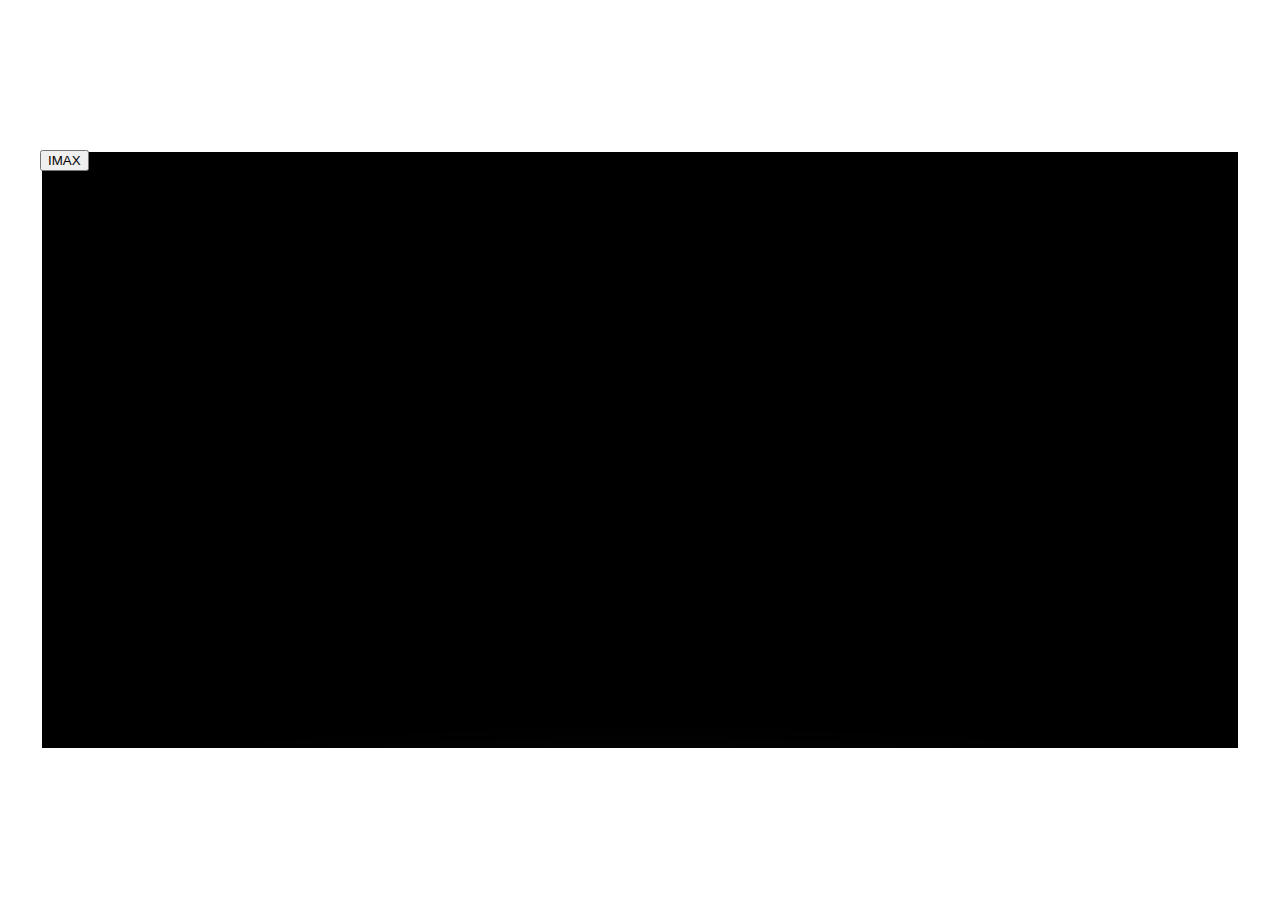
<file: index.html>
<!DOCTYPE html>
<html lang="en">
<head>
    <meta charset="UTF-8">
    <meta http-equiv="X-UA-Compatible" content="IE=edge">
    <meta name="viewport" content="width=device-width, initial-scale=1.0">
    <title>opening</title>
    <link rel="stylesheet" href="./style-open.css">
</head>
<body>
    <div id='starter'>WELCOME</div>
<div id='scene'>
  <div id='curtain'>
    <h1></h1>
    <a href="./opening.html">
        <button class="btn-open">
            <h1>IMAX</h1>
            IMAX
          </button>
    </a>
    <div class='ground'></div>
    <div class='left'></div>
    <div class='right'></div>
  </div>
</div>
</body>
<script src="./open.js"></script>
</html>
</file>
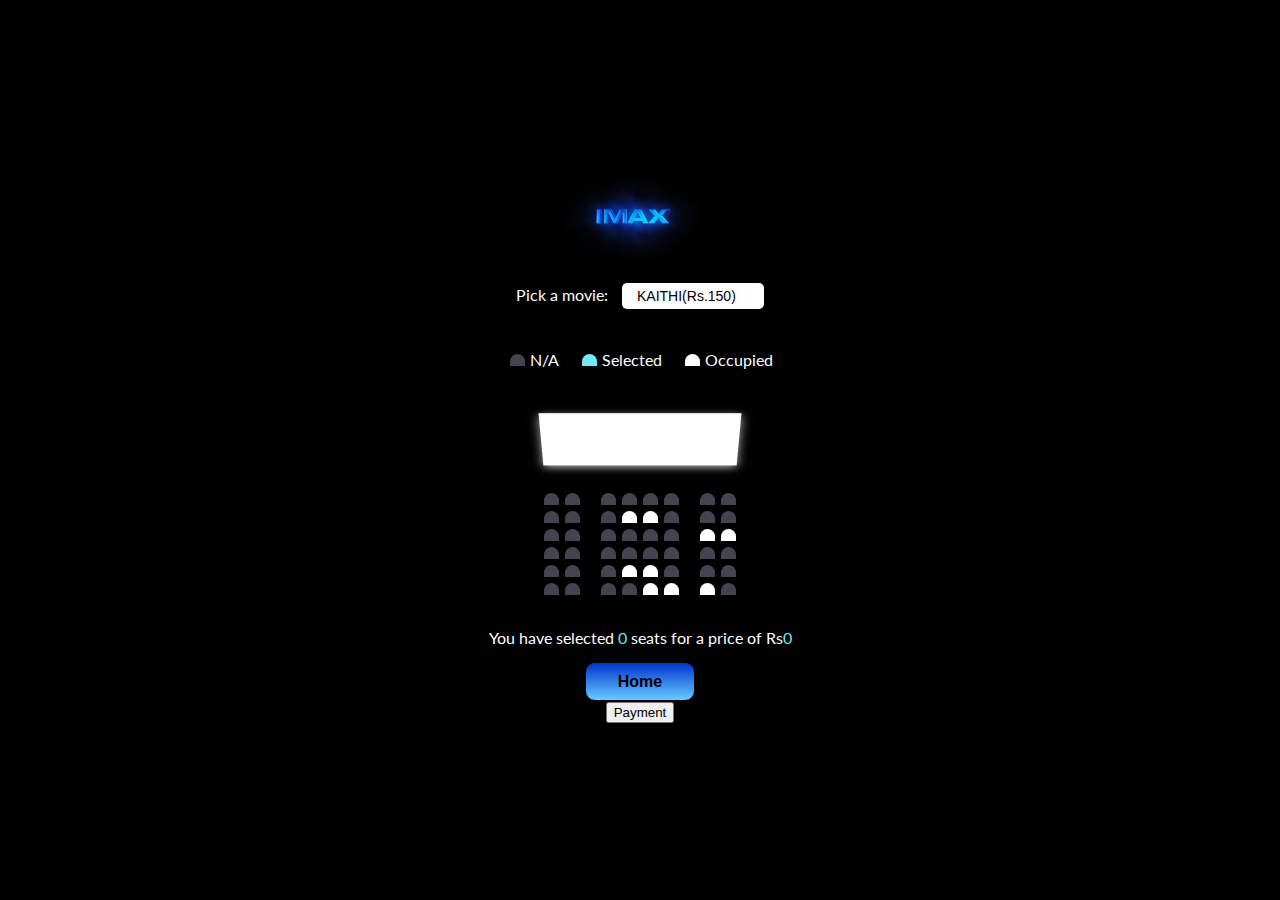
<file: booking.html>
<!DOCTYPE html>
<html lang="en">
  <head>
    <meta charset="UTF-8" />
    <meta name="viewport" content="width=device-width, initial-scale=1.0" />
    <meta http-equiv="X-UA-Compatible" content="ie=edge" />
    <title>Movie Seat Booking</title>
    <link rel="stylesheet" href="style.css">
    
    <style>
      
    </style>
  </head>
  <body>
    
    <div>
      <img class="main-logo" src="./images/imax.jpg"/>
    </div>

     
    <div class="movie-container">
      <label style="font-size: 1em;">Pick a movie:</label>
      <select id="movie">
        <option value="150">KAITHI(Rs.150)</option>
        <option value="200">KGF-2 (Rs.200)</option>
        <option value="250">VIKRAM (Rs.250)</option>

      </select>
    </div>

    <ul class="showcase">
      <li>
        <div id="seat" class="seat"></div>
        <small class="status" style="font-size: 1em;">N/A</small>
      </li>
      <li>
        <div id="seat" class="seat selected"></div>
        <small class="status" style="font-size: 1em;">Selected</small>
      </li>
      <li>
        <div id="seat" class="seat occupied"></div>
        <small class="status" style="font-size: 1em;">Occupied</small>
      </li>
    </ul>

    <div class="container">
      <div class="screen"></div>

      <div class="row">
        <div id="seat" class="seat"></div>
        <div id="seat" class="seat"></div>
        <div id="seat" class="seat"></div>
        <div id="seat" class="seat"></div>
        <div id="seat" class="seat"></div>
        <div id="seat" class="seat"></div>
        <div id="seat" class="seat"></div>
        <div id="seat" class="seat"></div>
      </div>
      <div class="row">
        <div id="seat" class="seat"></div>
        <div id="seat" class="seat"></div>
        <div id="seat" class="seat"></div>
        <div id="seat" class="seat occupied"></div>
        <div id="seat" class="seat occupied"></div>
        <div id="seat" class="seat"></div>
        <div id="seat" class="seat"></div>
        <div id="seat" class="seat"></div>
      </div>
      <div class="row">
        <div id="seat" class="seat"></div>
        <div id="seat" class="seat"></div>
        <div id="seat" class="seat"></div>
        <div id="seat" class="seat"></div>
        <div id="seat" class="seat"></div>
        <div id="seat" class="seat"></div>
        <div id="seat" class="seat occupied"></div>
        <div id="seat" class="seat occupied"></div>
      </div>
      <div class="row">
        <div id="seat" class="seat"></div>
        <div id="seat" class="seat"></div>
        <div id="seat" class="seat"></div>
        <div id="seat" class="seat"></div>
        <div id="seat" class="seat"></div>
        <div id="seat" class="seat"></div>
        <div id="seat" class="seat"></div>
        <div id="seat" class="seat"></div>
      </div>
      <div class="row">
        <div id="seat" class="seat"></div>
        <div id="seat" class="seat"></div>
        <div id="seat" class="seat"></div>
        <div id="seat" class="seat occupied"></div>
        <div id="seat" class="seat occupied"></div>
        <div id="seat" class="seat"></div>
        <div id="seat" class="seat"></div>
        <div id="seat" class="seat"></div>
      </div>
      <div class="row">
        <div id="seat" class="seat"></div>
        <div id="seat" class="seat"></div>
        <div id="seat" class="seat"></div>
        <div id="seat" class="seat"></div>
        <div id="seat" class="seat occupied"></div>
        <div id="seat" class="seat occupied"></div>
        <div id="seat" class="seat occupied"></div>
        <div id="seat" class="seat"></div>
      </div>
    </div>

    <p class="text" style="font-size: 1em;margin:0px 0px 15px 0px">
      You have selected <span id="count">0</span> seats for a price of Rs<span
        id="total"
        >0</span
      >
    </p>

    <a href="./opening.html">
      <button class="btn-home">
        Home
      </button>
    </a>
    <a href="./pay.html">
      <button class="btn-pay">
        Payment
      </button>
    </a>
    

    <script>
     
      var count=0;
      var seats=document.getElementsByClassName("seat");
      for(var i=0;i<seats.length;i++){
        var item=seats[i];
        
        item.addEventListener("click",(event)=>{
          var price= document.getElementById("movie").value;

          if (!event.target.classList.contains('occupied') && !event.target.classList.contains('selected') ){
          count++;
          
          var total=count*price;
          event.target.classList.add("selected");
          document.getElementById("count").innerText=count;
          document.getElementById("total").innerText=total;

          }
        })
    }
    </script>
  </body>
</html>
</file>
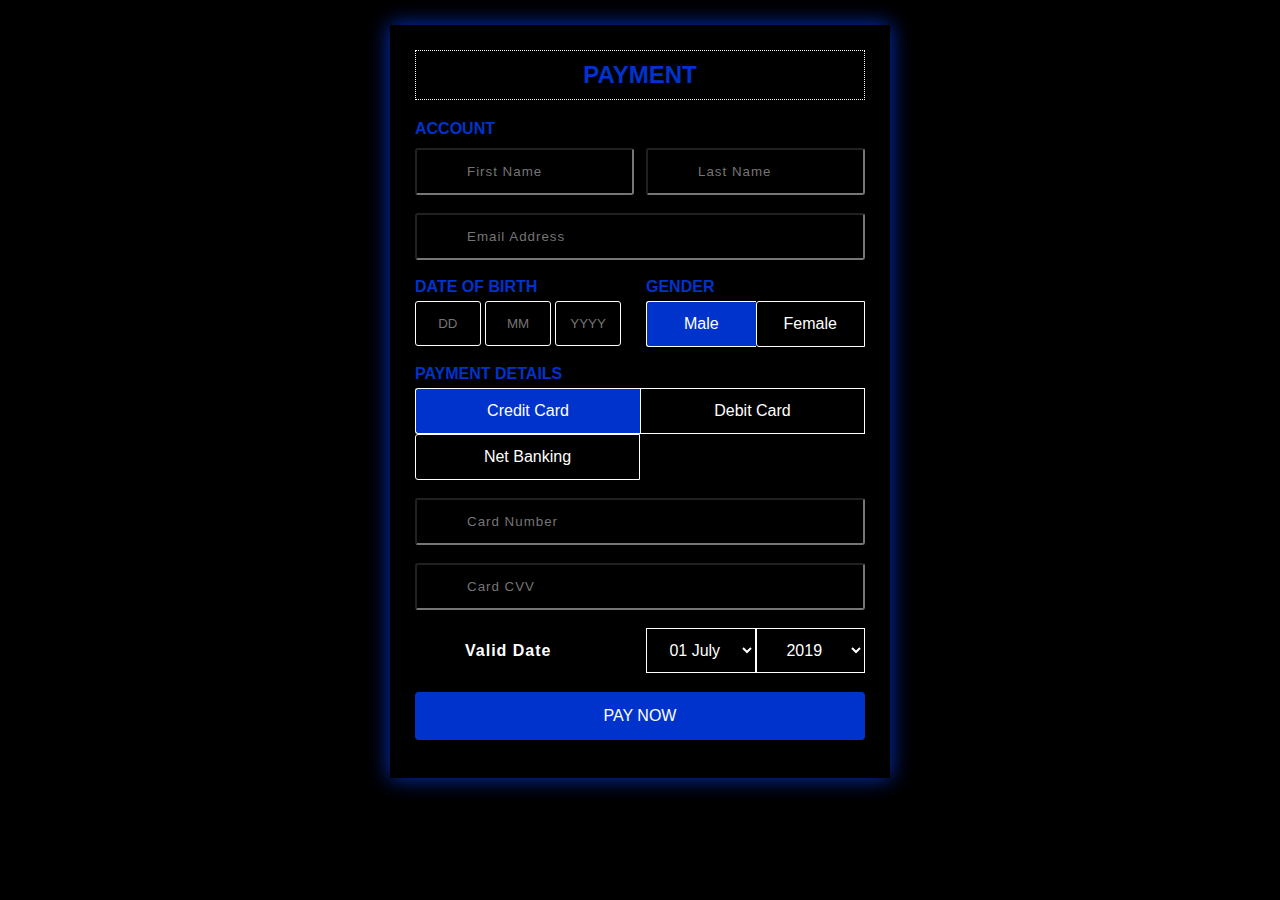
<file: pay.html>
<!DOCTYPE html>
<html lang="en">
<head>
    <meta charset="UTF-8">
    <meta http-equiv="X-UA-Compatible" content="IE=edge">
    <meta name="viewport" content="width=device-width, initial-scale=1.0">
    <title>PAYMENT</title>
    <link rel="stylesheet" href="./style-pay.css">
    </head>
    <body>
        <div class="pay">
            <h2>PAYMENT</h2>
            <form method="POST">
                <h4>ACCOUNT</h4>
                <div class="group">
                    <div class="box">
                        <input type="text" placeholder="First Name" required class="name"> 
                    </div>
                    <div class="box">
                        <input type="text" placeholder="Last Name" required class="name">
                        
                    </div>
                </div>
                <div class="group">
                    <div class="box">
                        <input type="email" placeholder="Email Address" required class="name">

                    </div>

                </div>
                <div class="group">
                    <div class="box">
                        <h4>DATE OF BIRTH</h4>
                        <input type="text" placeholder="DD" class="dob">
                        <input type="text" placeholder="MM" class="dob">
                        <input type="text" placeholder="YYYY" class="dob">
                    </div>
                    <div class="box">
                        <h4>GENDER</h4>
                        <input type="radio" id="b1" name="gender" checked class="radio">
                        <label for="b1">Male</label>
                        <input type="radio" id="b2" name="gender" class="radio">
                        <label for="b2">Female</label>
                    </div>

                </div>
                <div class="group">
                    <div class="box">
                        <h4>PAYMENT DETAILS</h4>
                        <input type="radio" name="pay" id="bc1" checked class="radio">
                        <label for="bc1">Credit Card</label>
                        <input type="radio" name="pay" id="bc2" class="radio">
                        <label for="bc2">Debit Card</label>
                        <input type="radio" name="pay" id="bc3" class="radio">
                        <label for="bc3">Net Banking</label>

                    </div>
                </div>
                <div class="group">
                    <div class="box">
                        <input type="tel" placeholder="Card Number" required class="name">

                    </div>
                </div>
                <div class="group">
                    <div class="box">
                        <input type="tel" placeholder="Card CVV" required class="name">
                    </div>
                </div>
                <div class="group">
                    <div class="box">
                        <h4 class="name">Valid Date</h4> 
                    </div>
                    <div class="box">
                        <select>
                            <option>01 July</option>
                            <option>02 July</option>
                            <option>03 July</option>
                            <option>04 July</option>

                        </select>
                        <select>
                            <option>2019</option>
                            <option>2020</option>
                            <option>2021</option>
                            <option>2022</option>
                        </select>
                    </div>
                    </div>
                    <div class="group">
                        <div class="box">
                            <button type="submit">PAY NOW</button>
                        </div>
                    </div>
                
            </form>
        </div>
    </body>
</file>
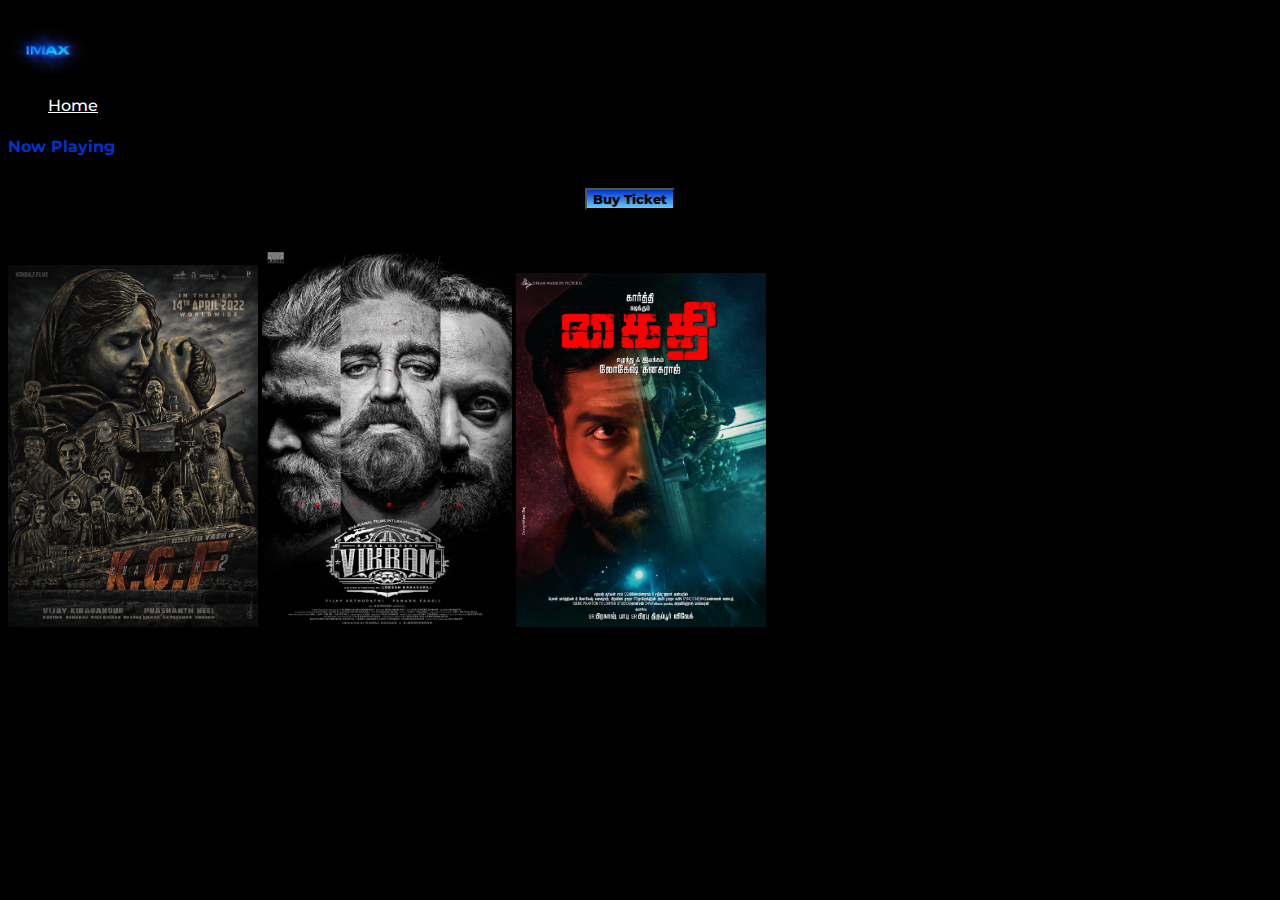
<file: playing.html>
<!DOCTYPE html>
<html lang="en">
<head>
    <meta charset="UTF-8">
    <meta http-equiv="X-UA-Compatible" content="IE=edge">
    <meta name="viewport" content="width=device-width, initial-scale=1.0">
    <title>Document</title>
    <link rel="stylesheet" href="style-home.css">
    <link href="https://cdn.jsdelivr.net/npm/bootstrap@5.0.0-beta2/dist/css/bootstrap.min.css" rel="stylesheet" integrity="sha384-BmbxuPwQa2lc/FVzBcNJ7UAyJxM6wuqIj61tLrc4wSX0szH/Ev+nYRRuWlolflfl" crossorigin="anonymous"> -->
    <link rel="preconnect" href="https://fonts.gstatic.com">
<link href="https://fonts.googleapis.com/css2?family=Montserrat&display=swap" rel="stylesheet">
</head>
<body style="background-color: black;">
    <nav class="navbar navbar-expand-lg navbar-light bg-custom">
        <div class="container">
          <a class="navbar-brand" href="#">
              <img src="./images/imax.jpg" style="width:80px"/>
          </a>
           
          <div >
            <ul class="navbar-nav me-auto mb-2 mb-lg-0">
              <li class="nav-item">
                <a class="nav-link active" aria-current="page" href="./opening.html">Home</a>
              </li>

               
              
              
            </ul>
            
          </div>
        </div>
    </nav>

    <div>
        <h4 style="color:#0033cc; font-weight: 700;" class="text-center my-4">Now Playing</h4>
    </div>
    <div class="btn-collection-playing my-4">
        
        
        
        <a href="booking.html">
  
          <button class="btn btn-custom">
               
                  Buy Ticket
               
          </button>
      </a>
  
      
      </div>
    
    <div class="container">
        <div class="row justify-content-around align-items-center">
            <img src="./images/kgf 2.jpg" class="img-card" style="max-width: 250px;width:90%" />
    
            <img src="./images/vikram.jpg" class="img-card" style="max-width: 250px;width:90%"/>
    
            <img src="./images/kaithi.jpg" class="img-card" style="max-width: 250px;width:90%"/>
    
        </div>
    </div>


    
</body>
</html>
</file>
<file: style-open.css>
@import url("https://fonts.googleapis.com/css?family=Open+Sans:800|Roboto+Condensed:700i");

body {
	width: 100%;
	min-height: 600px;
	height: 100%;
	padding: 0;
	margin: 0;
}

#starter {
	z-index: 1;
	position: absolute;
	top: 50%;
	left: 50%;
	width: 300px;
	height: 50px;
	margin-top: -25px;
	margin-left: -150px;
	text-align: center;
	font-family: 'Roboto Condensed', sans-serif;
	font-size: 2em;
	font-weight: 600;
	cursor: pointer;
}

#scene {
	position: fixed;
	top: 50%;
	left: 50%;
	width: 1200px;
	height: 600px;
	overflow: hidden;
	margin-top: -300px;
	margin-left: -600px;
	background-color: rgb(0,0,0);
	box-shadow: 0 0 0 2px white inset;
}
#curtain {
	top: 0;
	left: 0;
	width: 100%;
	height: 100%;
	background: transparent;
}

#curtain .left,
#curtain .right {
	position: absolute;
	top: 0;
	width: 50%;
	height: 100%;
	filter: brightness(180%);
	background-image: url("https://s3-us-west-2.amazonaws.com/s.cdpn.io/950358/curtain.svg");
	background-size: cover;
	background-repeat: no-repeat;
}

#curtain .left {
	left: 0;
	transform-origin: top right;
}
#curtain .right {
	left: 50%;
	transform-origin: top left;
}

.ground {
	position: absolute;
	left: 50%;
	top: 133%;
	width: 10000px;
	height: 10000px;
	margin-left: -5000px;
	border-radius: 100%;
	box-shadow: 0 0 100px 100px white;
}

h1 {
	position: absolute;
	left: 50%;
	top: 50%;
	display: block;
	width: 500px;
	height: 150px;
	margin-top: -90px;
	margin-left: -250px;
	text-align: center;
	font-family: 'Open Sans', sans-serif;
	font-size: 10em;
	color: white;
	transform: scale(0.75);
	opacity: 0;
}

#scene.expand {
	width: 140%;
	left: -20%;
	margin-left: 0;
	background-color: rgb(32,32,32);
	box-shadow: 0 0 0 0 white inset;
	animation-fill-mode: forwards;
	animation-name: expand-scene-horizontaly, expand-scene-verticaly;
	animation-duration: 2.5s, 1.5s;
	animation-timing-function: ease-in-out, ease-in-out;
	animation-delay: 0s, 2.5s;
	animation-iteration-count: 1, 1;
	animation-direction: normal, normal;
}

#curtain.open .left,
#curtain.open .right {
	filter: brightness(100%);
}
#curtain.open .left {
	animation-fill-mode: forwards;
	animation-name: curtain-opening, left-curtain-opening;
	animation-duration: 2s, 4s;
	animation-timing-function: ease-in-out, ease-in-out;
	animation-delay: 0s, 0s;
	animation-iteration-count: 1, 1;
	animation-direction: normal, normal;
}
#curtain.open .right {
	animation-fill-mode: forwards;
	animation-name: curtain-opening, right-curtain-opening;
	animation-duration: 2s, 4s;
	animation-timing-function: ease-in-out, ease-in-out;
	animation-delay: 0s, 0s;
	animation-iteration-count: 1, 1;
	animation-direction: normal, normal;
}

#scene.expand .ground {
	animation-fill-mode: forwards;
	animation-name: ground-rising;
	animation-duration: 6s;
	animation-timing-function: ease-out;
	animation-delay: 0s;
	animation-iteration-count: 1;
	animation-direction: normal;
}

#scene.expand h1 {
	animation-fill-mode: forwards;
	animation-name: text-zoom, text-fade-in, text-glowing;
	animation-duration: 5s, 1s, 1s;
	animation-timing-function: ease-out, ease-in-out, ease-in-out;
	animation-delay: 3s, 3s, 0s;
	animation-iteration-count: 1, 1, infinite;
	animation-direction: normal, normal, alternate;
}

.fade-out {
	animation-fill-mode: forwards;
	animation-name: fade-out;
	animation-duration: 1s;
	animation-timing-function: ease-in;
	animation-delay: 0s;
	animation-iteration-count: 1;
	animation-direction: normal;
}
@keyframes expand-scene-horizontaly { /* 2.5
	s */
	from { 	
		width: 1200px;
		left: 50%;
		margin-left: -600px;
		background-color: rgb(0,0,0);
		box-shadow: 0 0 0 2px white inset;
	}
	to {
		width: 140%;
		left: -20%;
		margin-left: 0;
		background-color: rgb(32,32,32);
		box-shadow: 0 0 0 0 white inset;
	}
}

@keyframes expand-scene-verticaly { /* 1.5s */
	from { 	
		top: 50%;
		height: 600px;
		margin-top: -300px;
	}
	to {
		top: 0;
		height: 100%;
		margin-top: 0;
	}
}

@keyframes curtain-opening { /* 2s */
	from { filter: brightness(180%); }
	to { filter: brightness(100%); }
}

@keyframes left-curtain-opening { /* 4s */ 
	from { transform: translate(0) rotate(0) scale(1,1); }
	to { transform: translate(-100%) rotate(20deg) scale(0,2); }
}

@keyframes right-curtain-opening { /* 4s */
	from { transform: translate(0) rotate(0) scale(1,1); }
	to { transform: translate(100%) rotate(-20deg) scale(0,2); }
}

@keyframes ground-rising {
	from { top: 133%; }
	to { top: 105%; }
}

@keyframes text-zoom {
	from { transform: scale(0.75); }
	to { transform: scale(1); }
}

@keyframes text-fade-in {
	from { opacity: 0; }
	to { opacity: 1; }
}

@keyframes text-glowing {
	from { text-shadow: 0 0 10px white; }
	to { text-shadow: 0 0 10px white, 0 0 20px white, 0 0 30px dodgerblue; }
}

@keyframes fade-out {
	from { color: black; opacity: 1; }
	to { color: white; opacity: 0; }
}
</file>
<file: style.css>
@import url('https://fonts.googleapis.com/css?family=Lato&display=swap');

      * {
        box-sizing: border-box;
      }

      .main-logo{
          width:90%;
          max-width: 150px;
      }

      body {
        background-color: #000000;
        color: #fff;
        display: flex;
        flex-direction: column;
        align-items: center;
        justify-content: center;
        height: 100vh;
        font-family: 'Lato', sans-serif;
        margin: 0;
      }

      .movie-container {
        margin: 20px 0;
      }

      .movie-container select {
        background-color: #fff;
        border: 0;
        border-radius: 5px;
        font-size: 14px;
        margin-left: 10px;
        padding: 5px 15px 5px 15px;
        -moz-appearance: none;
        -webkit-appearance: none;
        appearance: none;
      }

      .container {
        perspective: 1000px;
        margin-bottom: 30px;
      }

      .seat {
        background-color: #444451;
        height: 12px;
        width: 15px;
        margin: 3px;
        border-top-left-radius: 10px;
        border-top-right-radius: 10px;
      }

      .seat.selected {
        background-color: #6feaf6;
      }

      .seat.occupied {
        background-color: #fff;
      }

      .seat:nth-of-type(2) {
        margin-right: 18px;
      }

      .seat:nth-last-of-type(2) {
        margin-left: 18px;
      }

      .seat:not(.occupied):hover {
        cursor: pointer;
        transform: scale(1.2);
      }

      .showcase .seat:not(.occupied):hover {
        cursor: default;
        transform: scale(1);
      }

      .showcase {
        background: rgba(0, 0, 0, 0.1);
        padding: 5px 10px;
        border-radius: 5px;
        color: #777;
        list-style-type: none;
        display: flex;
        justify-content: space-between;
      }

      .showcase li {
        display: flex;
        align-items: center;
        justify-content: center;
        margin: 0 10px;
      }

      .showcase li small {
        margin-left: 2px;
      }

      .row {
        display: flex;
      }

      .screen {
        background-color: #fff;
        height: 70px;
        width: 100%;
        margin: 15px 0;
        transform: rotateX(-45deg);
        box-shadow: 0 3px 10px rgba(255, 255, 255, 0.7);
      }

      p.text {
        margin: 5px 0;
      }

      p.text span {
        color: #6feaf6;
      }

      /* body{
        transform: scale(1.4);
      } */


      .status{
          color:white;
      }

      .nav-link{
        color: white !important;
        font-weight: 500 !important;
    }


    .btn-home{
        /* background-color: #E50914; */
        background: linear-gradient(to bottom, #0033cc 0%, #66ccff 100%);
        border: 1px solid black;
        padding: .6em 2em;
        border-radius: 10px;
        font-size: 1em;
        font-weight: 600;
        cursor: pointer;
    }

    .btn-home:active{
        border: 0px solid black;
    }
</file>
<file: style-pay.css>
*{
    padding:0;
    margin:0;
    box-sizing: border-box;
}
body{
    background-color: black;
    font-family:'Franklin Gothic Medium', 'Arial Narrow', Arial, sans-serif;
}
.pay{
    background-color:black;
    color: white;
    width:500px;
    padding:25px;
    margin:25px auto 0;
    box-shadow: 0px 0px 20px #0033cc ;
    
}
.pay h2{
    background-color: black;
    color:#0033cc;
    font-size: 24px;
    padding: 10px;
    margin-bottom: 20px;
    text-align: center;
    border:1px dotted white;
}
h4{
    padding-bottom: 5px;
    color:#0033cc;
}
.group{
    margin-bottom: 8px;
    width:100%;
    position: relative;
    display: flex;
    flex-direction: row;
    padding:5px 0;
}
.box{
    width:100%;
    margin-right: 12px;
    position: relative;
}
.box:last-child{
    margin-right: 0;
}
.name{
    padding:14px 10px 14px 50px;
    width:100%;
    background-color: black;
    outline:none;
    letter-spacing: 1px;
    transition: 0.3s;
    border-radius: 3px;
    color:white;
}
.name:focus,.dob:focus{
    box-shadow: 0 0 2px 1px white;
    border:1px solid black;
    
}
.dob{
    width:30%;
    padding:14px;
    text-align: center;
    background-color: black;
    transition: 0.3s;
    outline: none;
    border:1px solid white;
    border-radius: 3px;
    color:white;
}
.radio{
    display:none;
}
.box label{
    width:50%;
    padding:13px;
    background-color: black;
    display:inline-block;
    text-align: center;
    float: left;
    border:1px solid white;
}
.box label:first-of-type{
    border-top-left-radius: 3px;
    border-bottom-left-radius: 3px;
    border-right: none;
}
.box label:last-of-type{
    border-top-left-radius: 3px;
    border-bottom-left-radius: 3px;
}
.radio:checked + label{
    background-color: #0033cc;
    color:white;
    transition:0.5s;
}
.box select{
    display:inline-block;
    width:50%;
    padding:12px;
    background-color: black;
    float: left;
    text-align: center;
    font-size: 16px;
    outline:none;
    border:1px solid white;
    cursor:pointer;
    transition:all 0.2s ease;
    color:white;
}
.box select:focus{
    background-color: #0033cc;
    color:white;
    text-align: center;
}
button{
    width:100%;
    background: transparent;
    border:none;
    background-color:#0033cc;
    color:white;
    padding:15px;
    border-radius: 4px;
    font-size:16px;
    transition:all 0.35s ease;
    
}
button:hover{
    cursor: pointer;
    background: #0033cc;
}
</file>
<file: style-home.css>
.bg-custom{
    background-color: black;
     
}


*{
    font-family: 'Montserrat', sans-serif;
}

.nav-link{
    color: white !important;
    font-weight: 500 !important;
}

.btn-custom{
    /* background-color: #1c1cc9 !important; */
    background: linear-gradient(to bottom, #0033cc 0%, #66ccff 100%);
    font-weight: 800 !important;
    color:black !important;
     
}

.btn-collection{
     
    max-width: 241px;
    margin:  2em auto;
}

.img-card{
    margin: 5px 0px;
    transition: .1s;
}
.img-card:hover{
    transform: scale(1.04);
    cursor: pointer;
}


.btn-collection-playing{
     
    max-width: 110px;
    margin:  2em auto;
}
</file>
